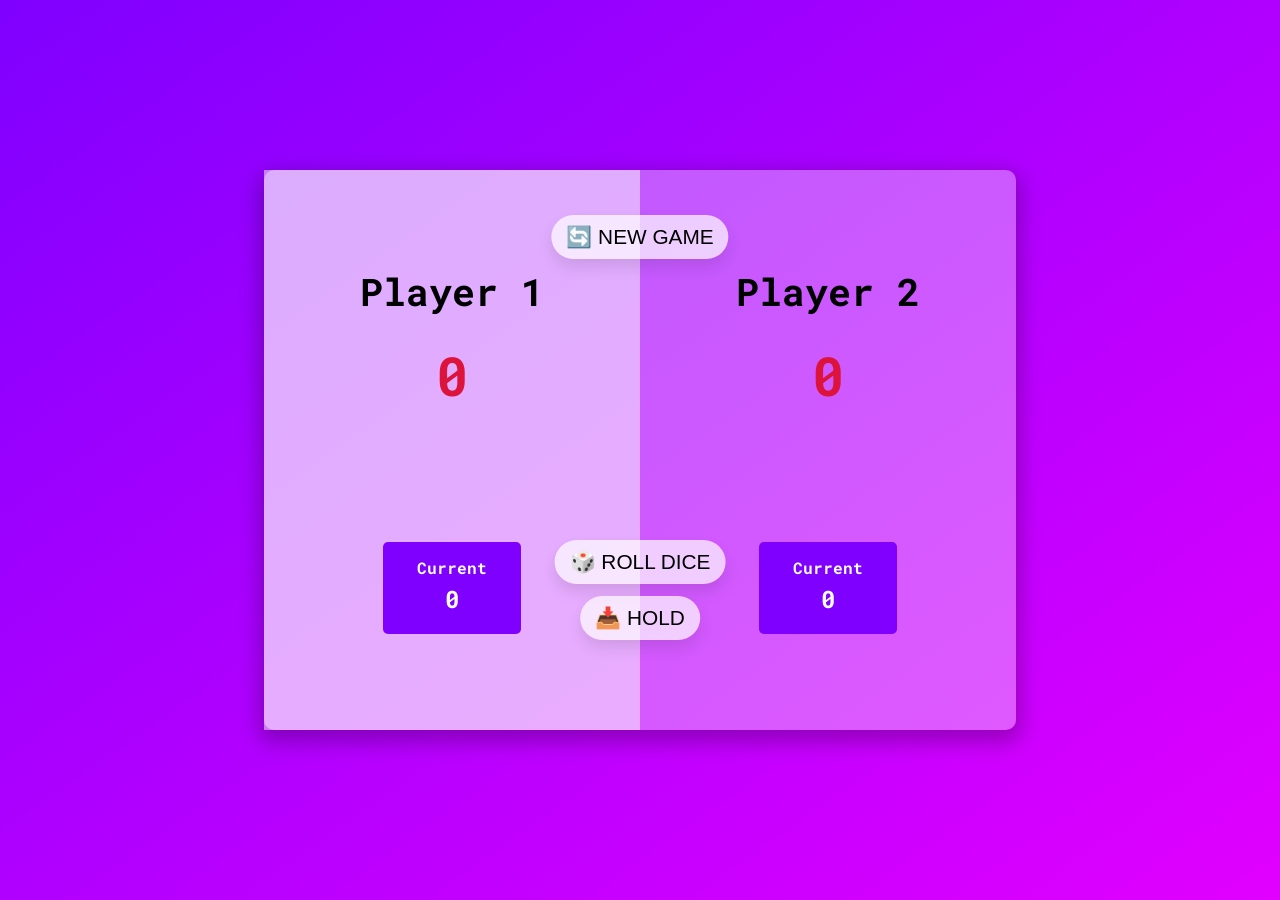
<file: index.html>
<!DOCTYPE html>
<html lang="en">
  <head>
    <!-- Global site tag (gtag.js) - Google Analytics -->
    <script async src="https://www.googletagmanager.com/gtag/js?id=G-47B4XY1TXK"></script>
    <script>
      window.dataLayer = window.dataLayer || [];
      function gtag(){dataLayer.push(arguments);}
      gtag('js', new Date());

      gtag('config', 'G-47B4XY1TXK');
    </script>
    <meta charset="UTF-8" />
    <link rel="icon" type="image/png" href="images/favicon.webp" />
    <meta http-equiv="X-UA-Compatible" content="IE=edge" />
    <meta name="viewport" content="width=device-width, initial-scale=1.0" />
    <link rel="stylesheet" href="css/main.css" />
    <title>Pig Game</title>
  </head>
  <body>
    <div id="app">
      <main id="main">
        <div class="playercard playercard-active" id="card0">
          <div class="name">
            <h2 class="pname">Player 1</h2>
            <h1 class="score" id="s0">0</h1>
          </div>
          <div class="current">
            <h4>Current</h4>
            <h4 class="cscore" id="cs0">0</h4>
          </div>
        </div>
        <div class="playercard" id="card1">
          <div class="name">
            <h2 class="pname">Player 2</h2>
            <h1 class="score" id="s1">0</h1>
          </div>
          <div class="current">
            <h4>Current</h4>
            <h4 class="cscore" id="cs1">0</h4>
          </div>
        </div>
        <img src="images/dice-1.png" alt="dice" class="dice hidden" />
        <button class="btn ng">🔄 NEW GAME</button>
        <button class="btn rd">🎲 ROLL DICE</button>
        <button class="btn hd">📥 HOLD</button>
      </main>
    </div>
    <script src="js/main.js"></script>
  </body>
</html>
</file>
<file: css/main.css>
@import url("https://fonts.googleapis.com/css2?family=Roboto+Mono&display=swap");

* {
  margin: 0px;
  padding: 0px;
  box-sizing: border-box;
}

body {
  height: 100vh;
  background: #7f00ff;
  background: -webkit-linear-gradient(to left, #e100ff, #7f00ff);
  background: linear-gradient(to top left, #e100ff 0%, #7f00ff 100%);
  font-family: "Roboto Mono", monospace;
}

#app {
  height: inherit;
  display: flex;
  align-items: center;
  justify-content: center;
}

#main {
  position: relative;
  display: flex;
  height: 35em;
  background-color: rgba(255, 255, 255, 0.35);
  box-shadow: 0px 8px 20px 5px rgb(0 0 0 / 25%);
  border-radius: 10px;
}

.playercard {
  display: flex;
  padding: 6em;
  flex: 50%;
  flex-direction: column;
  justify-content: space-between;
  align-items: center;
  text-align: center;
  transition: all 0.75s;
}

.playercard-active {
  background-color: rgba(255, 255, 255, 0.5);
}

.winner {
  background-color: rgb(46, 45, 45);
  color: white;
}

.name {
  margin-bottom: 5em;
}

.pname {
  margin-bottom: 0.6em;
  font-size: 2.4em;
}

.score {
  font-size: 3.4em;
  color: crimson;
}

.current {
  width: 75%;
  color: white;
  padding: 15px;
  height: 25%;
  background-color: #7f00ff;
  border-radius: 5px;
}

.cscore {
  margin-top: 5px;
  font-size: 1.5em;
}

.btn {
  position: absolute;
  left: 50%;
  transform: translateX(-50%);
  background-color: rgba(255, 255, 255, 0.7);
  border: none;
  border-radius: 40px;
  text-align: center;
  font-size: 1.3em;
  padding: 10px 15px;
  cursor: pointer;
  box-shadow: 0 8px 15px rgb(0 0 0 / 10%);
  transition: all 0.2s;
  vertical-align: baseline;
}

.btn:focus {
  outline: none;
}

.btn:active {
  transform: translate(-50%, 3px);
  box-shadow: 0 5px 8px rgb(0 0 0 / 10%);
}

.dice {
  position: absolute;
  left: 50%;
  top: 50%;
  transform: translate(-50%, -50%);
  width: 80px;
  height: 80px;
  border-radius: 10px;
}

.ng {
  top: 8%;
}

.rd {
  bottom: 26%;
}

.hd {
  bottom: 16%;
  /* width: 20%; */
}

.hidden {
  display: none;
}
</file>
